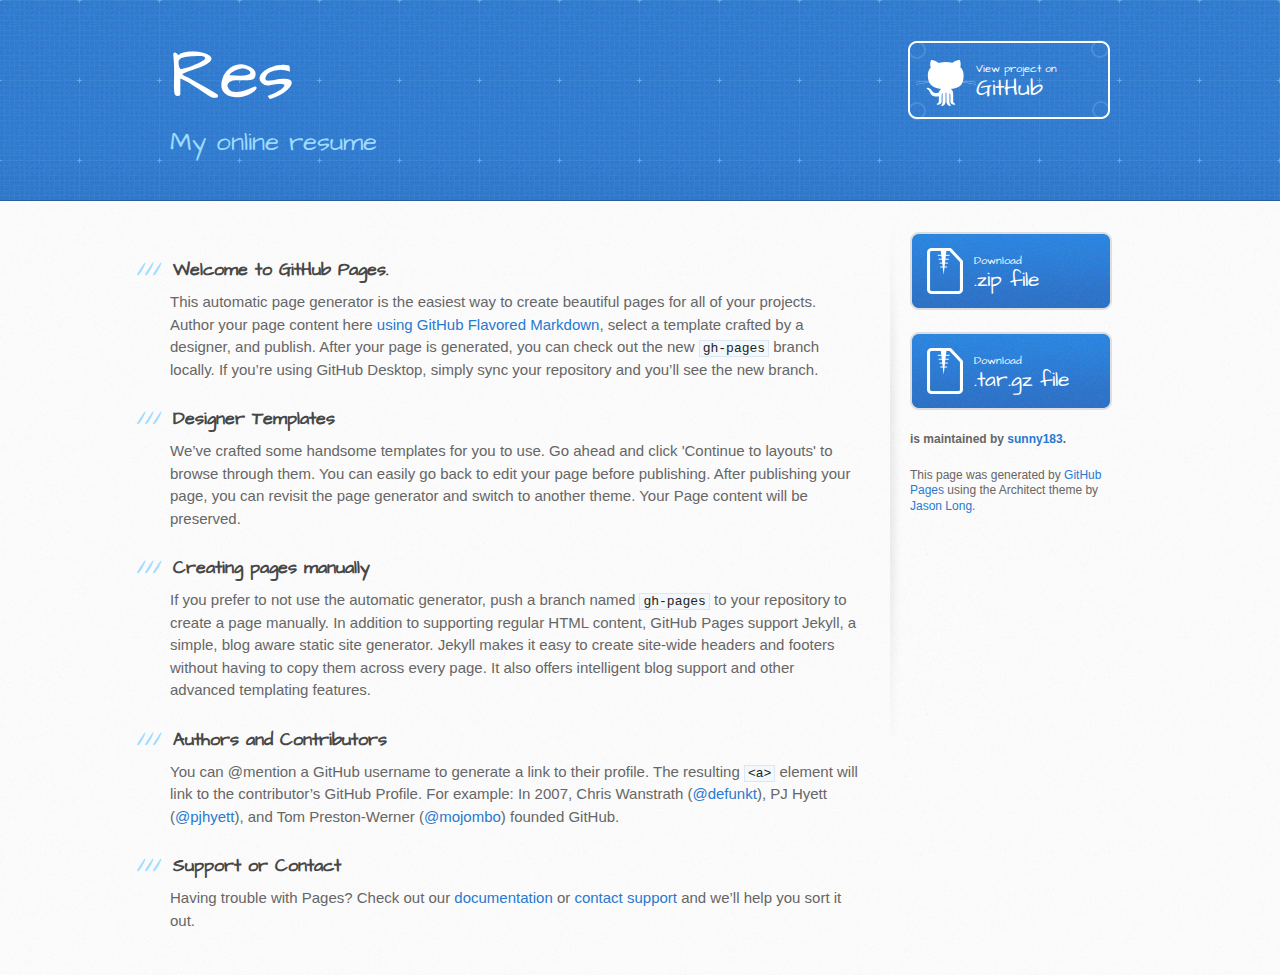
<file: index.html>
<!DOCTYPE html>
<html>
  <head>
    <meta charset='utf-8'>
    <meta http-equiv="X-UA-Compatible" content="chrome=1">
    <meta name="viewport" content="width=device-width, initial-scale=1, maximum-scale=1">
    <link href='https://fonts.googleapis.com/css?family=Architects+Daughter' rel='stylesheet' type='text/css'>
    <link rel="stylesheet" type="text/css" href="stylesheets/stylesheet.css" media="screen">
    <link rel="stylesheet" type="text/css" href="stylesheets/github-light.css" media="screen">
    <link rel="stylesheet" type="text/css" href="stylesheets/print.css" media="print">

    <!--[if lt IE 9]>
    <script src="//html5shiv.googlecode.com/svn/trunk/html5.js"></script>
    <![endif]-->

    <title>Res by sunny183</title>
  </head>

  <body>
    <header>
      <div class="inner">
        <h1>Res</h1>
        <h2>My online resume</h2>
        <a href="https://github.com/sunny183/res" class="button"><small>View project on</small> GitHub</a>
      </div>
    </header>

    <div id="content-wrapper">
      <div class="inner clearfix">
        <section id="main-content">
          <h3>
<a id="welcome-to-github-pages" class="anchor" href="#welcome-to-github-pages" aria-hidden="true"><span aria-hidden="true" class="octicon octicon-link"></span></a>Welcome to GitHub Pages.</h3>

<p>This automatic page generator is the easiest way to create beautiful pages for all of your projects. Author your page content here <a href="https://guides.github.com/features/mastering-markdown/">using GitHub Flavored Markdown</a>, select a template crafted by a designer, and publish. After your page is generated, you can check out the new <code>gh-pages</code> branch locally. If you’re using GitHub Desktop, simply sync your repository and you’ll see the new branch.</p>

<h3>
<a id="designer-templates" class="anchor" href="#designer-templates" aria-hidden="true"><span aria-hidden="true" class="octicon octicon-link"></span></a>Designer Templates</h3>

<p>We’ve crafted some handsome templates for you to use. Go ahead and click 'Continue to layouts' to browse through them. You can easily go back to edit your page before publishing. After publishing your page, you can revisit the page generator and switch to another theme. Your Page content will be preserved.</p>

<h3>
<a id="creating-pages-manually" class="anchor" href="#creating-pages-manually" aria-hidden="true"><span aria-hidden="true" class="octicon octicon-link"></span></a>Creating pages manually</h3>

<p>If you prefer to not use the automatic generator, push a branch named <code>gh-pages</code> to your repository to create a page manually. In addition to supporting regular HTML content, GitHub Pages support Jekyll, a simple, blog aware static site generator. Jekyll makes it easy to create site-wide headers and footers without having to copy them across every page. It also offers intelligent blog support and other advanced templating features.</p>

<h3>
<a id="authors-and-contributors" class="anchor" href="#authors-and-contributors" aria-hidden="true"><span aria-hidden="true" class="octicon octicon-link"></span></a>Authors and Contributors</h3>

<p>You can @mention a GitHub username to generate a link to their profile. The resulting <code>&lt;a&gt;</code> element will link to the contributor’s GitHub Profile. For example: In 2007, Chris Wanstrath (<a href="https://github.com/defunkt" class="user-mention">@defunkt</a>), PJ Hyett (<a href="https://github.com/pjhyett" class="user-mention">@pjhyett</a>), and Tom Preston-Werner (<a href="https://github.com/mojombo" class="user-mention">@mojombo</a>) founded GitHub.</p>

<h3>
<a id="support-or-contact" class="anchor" href="#support-or-contact" aria-hidden="true"><span aria-hidden="true" class="octicon octicon-link"></span></a>Support or Contact</h3>

<p>Having trouble with Pages? Check out our <a href="https://help.github.com/pages">documentation</a> or <a href="https://github.com/contact">contact support</a> and we’ll help you sort it out.</p>
        </section>

        <aside id="sidebar">
          <a href="https://github.com/sunny183/res/zipball/master" class="button">
            <small>Download</small>
            .zip file
          </a>
          <a href="https://github.com/sunny183/res/tarball/master" class="button">
            <small>Download</small>
            .tar.gz file
          </a>

          <p class="repo-owner"><a href="https://github.com/sunny183/res"></a> is maintained by <a href="https://github.com/sunny183">sunny183</a>.</p>

          <p>This page was generated by <a href="https://pages.github.com">GitHub Pages</a> using the Architect theme by <a href="https://twitter.com/jasonlong">Jason Long</a>.</p>
        </aside>
      </div>
    </div>

  
  </body>
</html>
</file>
<file: stylesheets/github-light.css>
/*
The MIT License (MIT)

Copyright (c) 2016 GitHub, Inc.

Permission is hereby granted, free of charge, to any person obtaining a copy
of this software and associated documentation files (the "Software"), to deal
in the Software without restriction, including without limitation the rights
to use, copy, modify, merge, publish, distribute, sublicense, and/or sell
copies of the Software, and to permit persons to whom the Software is
furnished to do so, subject to the following conditions:

The above copyright notice and this permission notice shall be included in all
copies or substantial portions of the Software.

THE SOFTWARE IS PROVIDED "AS IS", WITHOUT WARRANTY OF ANY KIND, EXPRESS OR
IMPLIED, INCLUDING BUT NOT LIMITED TO THE WARRANTIES OF MERCHANTABILITY,
FITNESS FOR A PARTICULAR PURPOSE AND NONINFRINGEMENT. IN NO EVENT SHALL THE
AUTHORS OR COPYRIGHT HOLDERS BE LIABLE FOR ANY CLAIM, DAMAGES OR OTHER
LIABILITY, WHETHER IN AN ACTION OF CONTRACT, TORT OR OTHERWISE, ARISING FROM,
OUT OF OR IN CONNECTION WITH THE SOFTWARE OR THE USE OR OTHER DEALINGS IN THE
SOFTWARE.

*/

.pl-c /* comment */ {
  color: #969896;
}

.pl-c1 /* constant, variable.other.constant, support, meta.property-name, support.constant, support.variable, meta.module-reference, markup.raw, meta.diff.header */,
.pl-s .pl-v /* string variable */ {
  color: #0086b3;
}

.pl-e /* entity */,
.pl-en /* entity.name */ {
  color: #795da3;
}

.pl-smi /* variable.parameter.function, storage.modifier.package, storage.modifier.import, storage.type.java, variable.other */,
.pl-s .pl-s1 /* string source */ {
  color: #333;
}

.pl-ent /* entity.name.tag */ {
  color: #63a35c;
}

.pl-k /* keyword, storage, storage.type */ {
  color: #a71d5d;
}

.pl-s /* string */,
.pl-pds /* punctuation.definition.string, string.regexp.character-class */,
.pl-s .pl-pse .pl-s1 /* string punctuation.section.embedded source */,
.pl-sr /* string.regexp */,
.pl-sr .pl-cce /* string.regexp constant.character.escape */,
.pl-sr .pl-sre /* string.regexp source.ruby.embedded */,
.pl-sr .pl-sra /* string.regexp string.regexp.arbitrary-repitition */ {
  color: #183691;
}

.pl-v /* variable */ {
  color: #ed6a43;
}

.pl-id /* invalid.deprecated */ {
  color: #b52a1d;
}

.pl-ii /* invalid.illegal */ {
  color: #f8f8f8;
  background-color: #b52a1d;
}

.pl-sr .pl-cce /* string.regexp constant.character.escape */ {
  font-weight: bold;
  color: #63a35c;
}

.pl-ml /* markup.list */ {
  color: #693a17;
}

.pl-mh /* markup.heading */,
.pl-mh .pl-en /* markup.heading entity.name */,
.pl-ms /* meta.separator */ {
  font-weight: bold;
  color: #1d3e81;
}

.pl-mq /* markup.quote */ {
  color: #008080;
}

.pl-mi /* markup.italic */ {
  font-style: italic;
  color: #333;
}

.pl-mb /* markup.bold */ {
  font-weight: bold;
  color: #333;
}

.pl-md /* markup.deleted, meta.diff.header.from-file */ {
  color: #bd2c00;
  background-color: #ffecec;
}

.pl-mi1 /* markup.inserted, meta.diff.header.to-file */ {
  color: #55a532;
  background-color: #eaffea;
}

.pl-mdr /* meta.diff.range */ {
  font-weight: bold;
  color: #795da3;
}

.pl-mo /* meta.output */ {
  color: #1d3e81;
}
</file>
<file: stylesheets/print.css>
html, body, div, span, applet, object, iframe,
h1, h2, h3, h4, h5, h6, p, blockquote, pre,
a, abbr, acronym, address, big, cite, code,
del, dfn, em, img, ins, kbd, q, s, samp,
small, strike, strong, sub, sup, tt, var,
b, u, i, center,
dl, dt, dd, ol, ul, li,
fieldset, form, label, legend,
table, caption, tbody, tfoot, thead, tr, th, td,
article, aside, canvas, details, embed,
figure, figcaption, footer, header, hgroup,
menu, nav, output, ruby, section, summary,
time, mark, audio, video {
  padding: 0;
  margin: 0;
  font: inherit;
  font-size: 100%;
  vertical-align: baseline;
  border: 0;
}
/* HTML5 display-role reset for older browsers */
article, aside, details, figcaption, figure,
footer, header, hgroup, menu, nav, section {
  display: block;
}
body {
  line-height: 1;
}
ol, ul {
  list-style: none;
}
blockquote, q {
  quotes: none;
}
blockquote:before, blockquote:after,
q:before, q:after {
  content: '';
  content: none;
}
table {
  border-spacing: 0;
  border-collapse: collapse;
}
body {
  font-family: 'Helvetica Neue', Helvetica, Arial, serif;
  font-size: 13px;
  line-height: 1.5;
  color: #000;
}

a {
  font-weight: bold;
  color: #d5000d;
}

header {
  padding-top: 35px;
  padding-bottom: 10px;
}

header h1 {
  font-size: 48px;
  font-weight: bold;
  line-height: 1.2;
  color: #303030;
  letter-spacing: -1px;
}

header h2 {
  font-size: 24px;
  font-weight: normal;
  line-height: 1.3;
  color: #aaa;
  letter-spacing: -1px;
}
#downloads {
  display: none;
}
#main_content {
  padding-top: 20px;
}

code, pre {
  margin-bottom: 30px;
  font-family: Monaco, "Bitstream Vera Sans Mono", "Lucida Console", Terminal;
  font-size: 12px;
  color: #222;
}

code {
  padding: 0 3px;
}

pre {
  padding: 20px;
  overflow: auto;
  border: solid 1px #ddd;
}
pre code {
  padding: 0;
}

ul, ol, dl {
  margin-bottom: 20px;
}


/* COMMON STYLES */

table {
  width: 100%;
  border: 1px solid #ebebeb;
}

th {
  font-weight: 500;
}

td {
  font-weight: 300;
  text-align: center;
  border: 1px solid #ebebeb;
}

form {
  padding: 20px;
  background: #f2f2f2;

}


/* GENERAL ELEMENT TYPE STYLES */

h1 {
  font-size: 2.8em;
}

h2 {
  margin-bottom: 8px;
  font-size: 22px;
  font-weight: bold;
  color: #303030;
}

h3 {
  margin-bottom: 8px;
  font-size: 18px;
  font-weight: bold;
  color: #d5000d;
}

h4 {
  font-size: 16px;
  font-weight: bold;
  color: #303030;
}

h5 {
  font-size: 1em;
  color: #303030;
}

h6 {
  font-size: .8em;
  color: #303030;
}

p {
  margin-bottom: 20px;
  font-weight: 300;
}

a {
  text-decoration: none;
}

p a {
  font-weight: 400;
}

blockquote {
  padding: 0 0 0 30px;
  margin-bottom: 20px;
  font-size: 1.6em;
  border-left: 10px solid #e9e9e9;
}

ul li {
  padding-left: 20px;
  list-style-position: inside;
  list-style: disc;
}

ol li {
  padding-left: 3px;
  list-style-position: inside;
  list-style: decimal;
}

dl dd {
  font-style: italic;
  font-weight: 100;
}

footer {
  padding-top: 20px;
  padding-bottom: 30px;
  margin-top: 40px;
  font-size: 13px;
  color: #aaa;
}

footer a {
  color: #666;
}

/* MISC */
.clearfix:after {
  display: block;
  height: 0;
  clear: both;
  visibility: hidden;
  content: '.';
}

.clearfix {display: inline-block;}
* html .clearfix {height: 1%;}
.clearfix {display: block;}
</file>
<file: stylesheets/stylesheet.css>
/*! normalize.css v3.0.2 | MIT License | git.io/normalize */

/**
 * 1. Set default font family to sans-serif.
 * 2. Prevent iOS text size adjust after orientation change, without disabling
 *    user zoom.
 */

html {
  font-family: sans-serif; /* 1 */
  -webkit-text-size-adjust: 100%; /* 2 */
  -ms-text-size-adjust: 100%; /* 2 */
}

/**
 * Remove default margin.
 */

body {
  margin: 0;
}

/* HTML5 display definitions
   ========================================================================== */

/**
 * Correct `block` display not defined for any HTML5 element in IE 8/9.
 * Correct `block` display not defined for `details` or `summary` in IE 10/11
 * and Firefox.
 * Correct `block` display not defined for `main` in IE 11.
 */

article,
aside,
details,
figcaption,
figure,
footer,
header,
hgroup,
main,
menu,
nav,
section,
summary {
  display: block;
}

/**
 * 1. Correct `inline-block` display not defined in IE 8/9.
 * 2. Normalize vertical alignment of `progress` in Chrome, Firefox, and Opera.
 */

audio,
canvas,
progress,
video {
  display: inline-block; /* 1 */
  vertical-align: baseline; /* 2 */
}

/**
 * Prevent modern browsers from displaying `audio` without controls.
 * Remove excess height in iOS 5 devices.
 */

audio:not([controls]) {
  display: none;
  height: 0;
}

/**
 * Address `[hidden]` styling not present in IE 8/9/10.
 * Hide the `template` element in IE 8/9/11, Safari, and Firefox < 22.
 */

[hidden],
template {
  display: none;
}

/* Links
   ========================================================================== */

/**
 * Remove the gray background color from active links in IE 10.
 */

a {
  background-color: transparent;
}

/**
 * Improve readability when focused and also mouse hovered in all browsers.
 */

a:active,
a:hover {
  outline: 0;
}

/* Text-level semantics
   ========================================================================== */

/**
 * Address styling not present in IE 8/9/10/11, Safari, and Chrome.
 */

abbr[title] {
  border-bottom: 1px dotted;
}

/**
 * Address style set to `bolder` in Firefox 4+, Safari, and Chrome.
 */

b,
strong {
  font-weight: bold;
}

/**
 * Address styling not present in Safari and Chrome.
 */

dfn {
  font-style: italic;
}

/**
 * Address variable `h1` font-size and margin within `section` and `article`
 * contexts in Firefox 4+, Safari, and Chrome.
 */

h1 {
  margin: 0.67em 0;
  font-size: 2em;
}

/**
 * Address styling not present in IE 8/9.
 */

mark {
  color: #000;
  background: #ff0;
}

/**
 * Address inconsistent and variable font size in all browsers.
 */

small {
  font-size: 80%;
}

/**
 * Prevent `sub` and `sup` affecting `line-height` in all browsers.
 */

sub,
sup {
  position: relative;
  font-size: 75%;
  line-height: 0;
  vertical-align: baseline;
}

sup {
  top: -0.5em;
}

sub {
  bottom: -0.25em;
}

/* Embedded content
   ========================================================================== */

/**
 * Remove border when inside `a` element in IE 8/9/10.
 */

img {
  border: 0;
}

/**
 * Correct overflow not hidden in IE 9/10/11.
 */

svg:not(:root) {
  overflow: hidden;
}

/* Grouping content
   ========================================================================== */

/**
 * Address margin not present in IE 8/9 and Safari.
 */

figure {
  margin: 1em 40px;
}

/**
 * Address differences between Firefox and other browsers.
 */

hr {
  height: 0;
  -moz-box-sizing: content-box;
  box-sizing: content-box;
}

/**
 * Contain overflow in all browsers.
 */

pre {
  overflow: auto;
}

/**
 * Address odd `em`-unit font size rendering in all browsers.
 */

code,
kbd,
pre,
samp {
  font-family: monospace, monospace;
  font-size: 1em;
}

/* Forms
   ========================================================================== */

/**
 * Known limitation: by default, Chrome and Safari on OS X allow very limited
 * styling of `select`, unless a `border` property is set.
 */

/**
 * 1. Correct color not being inherited.
 *    Known issue: affects color of disabled elements.
 * 2. Correct font properties not being inherited.
 * 3. Address margins set differently in Firefox 4+, Safari, and Chrome.
 */

button,
input,
optgroup,
select,
textarea {
  margin: 0; /* 3 */
  font: inherit; /* 2 */
  color: inherit; /* 1 */
}

/**
 * Address `overflow` set to `hidden` in IE 8/9/10/11.
 */

button {
  overflow: visible;
}

/**
 * Address inconsistent `text-transform` inheritance for `button` and `select`.
 * All other form control elements do not inherit `text-transform` values.
 * Correct `button` style inheritance in Firefox, IE 8/9/10/11, and Opera.
 * Correct `select` style inheritance in Firefox.
 */

button,
select {
  text-transform: none;
}

/**
 * 1. Avoid the WebKit bug in Android 4.0.* where (2) destroys native `audio`
 *    and `video` controls.
 * 2. Correct inability to style clickable `input` types in iOS.
 * 3. Improve usability and consistency of cursor style between image-type
 *    `input` and others.
 */

button,
html input[type="button"], /* 1 */
input[type="reset"],
input[type="submit"] {
  -webkit-appearance: button; /* 2 */
  cursor: pointer; /* 3 */
}

/**
 * Re-set default cursor for disabled elements.
 */

button[disabled],
html input[disabled] {
  cursor: default;
}

/**
 * Remove inner padding and border in Firefox 4+.
 */

button::-moz-focus-inner,
input::-moz-focus-inner {
  padding: 0;
  border: 0;
}

/**
 * Address Firefox 4+ setting `line-height` on `input` using `!important` in
 * the UA stylesheet.
 */

input {
  line-height: normal;
}

/**
 * It's recommended that you don't attempt to style these elements.
 * Firefox's implementation doesn't respect box-sizing, padding, or width.
 *
 * 1. Address box sizing set to `content-box` in IE 8/9/10.
 * 2. Remove excess padding in IE 8/9/10.
 */

input[type="checkbox"],
input[type="radio"] {
  box-sizing: border-box; /* 1 */
  padding: 0; /* 2 */
}

/**
 * Fix the cursor style for Chrome's increment/decrement buttons. For certain
 * `font-size` values of the `input`, it causes the cursor style of the
 * decrement button to change from `default` to `text`.
 */

input[type="number"]::-webkit-inner-spin-button,
input[type="number"]::-webkit-outer-spin-button {
  height: auto;
}

/**
 * 1. Address `appearance` set to `searchfield` in Safari and Chrome.
 * 2. Address `box-sizing` set to `border-box` in Safari and Chrome
 *    (include `-moz` to future-proof).
 */

input[type="search"] {
  -webkit-box-sizing: content-box; /* 2 */
  -moz-box-sizing: content-box;
  box-sizing: content-box;
  -webkit-appearance: textfield; /* 1 */
}

/**
 * Remove inner padding and search cancel button in Safari and Chrome on OS X.
 * Safari (but not Chrome) clips the cancel button when the search input has
 * padding (and `textfield` appearance).
 */

input[type="search"]::-webkit-search-cancel-button,
input[type="search"]::-webkit-search-decoration {
  -webkit-appearance: none;
}

/**
 * Define consistent border, margin, and padding.
 */

fieldset {
  padding: 0.35em 0.625em 0.75em;
  margin: 0 2px;
  border: 1px solid #c0c0c0;
}

/**
 * 1. Correct `color` not being inherited in IE 8/9/10/11.
 * 2. Remove padding so people aren't caught out if they zero out fieldsets.
 */

legend {
  padding: 0; /* 2 */
  border: 0; /* 1 */
}

/**
 * Remove default vertical scrollbar in IE 8/9/10/11.
 */

textarea {
  overflow: auto;
}

/**
 * Don't inherit the `font-weight` (applied by a rule above).
 * NOTE: the default cannot safely be changed in Chrome and Safari on OS X.
 */

optgroup {
  font-weight: bold;
}

/* Tables
   ========================================================================== */

/**
 * Remove most spacing between table cells.
 */

table {
  border-spacing: 0;
  border-collapse: collapse;
}

td,
th {
  padding: 0;
}

/* LAYOUT STYLES */
body {
  font-family: 'Helvetica Neue', Helvetica, Arial, serif;
  font-size: 15px;
  font-weight: 400;
  line-height: 1.5;
  color: #666;
  background: #fafafa url(../images/body-bg.jpg) 0 0 repeat;
}

p {
  margin-top: 0;
}

a {
  color: #2879d0;
}
a:hover {
  color: #2268b2;
}

header {
  padding-top: 40px;
  padding-bottom: 40px;
  font-family: 'Architects Daughter', 'Helvetica Neue', Helvetica, Arial, serif;
  background: #2e7bcf url(../images/header-bg.jpg) 0 0 repeat-x;
  border-bottom: solid 1px #275da1;
}

header h1 {
  width: 540px;
  margin-top: 0;
  margin-bottom: 0.2em;
  font-size: 72px;
  font-weight: normal;
  line-height: 1;
  color: #fff;
  letter-spacing: -1px;
}

header h2 {
  width: 540px;
  margin-top: 0;
  margin-bottom: 0;
  font-size: 26px;
  font-weight: normal;
  line-height: 1.3;
  color: #9ddcff;
  letter-spacing: 0;
}

.inner {
  position: relative;
  width: 940px;
  margin: 0 auto;
}

#content-wrapper {
  padding-top: 30px;
  border-top: solid 1px #fff;
}

#main-content {
  float: left;
  width: 690px;
}

#main-content img {
  max-width: 100%;
}

aside#sidebar {
  float: right;
  width: 200px;
  min-height: 504px;
  padding-left: 20px;
  font-size: 12px;
  line-height: 1.3;
  background: transparent url(../images/sidebar-bg.jpg) 0 0 no-repeat;
}

aside#sidebar p.repo-owner,
aside#sidebar p.repo-owner a {
  font-weight: bold;
}

#downloads {
  margin-bottom: 40px;
}

a.button {
  width: 134px;
  height: 58px;
  padding-top: 22px;
  padding-left: 68px;
  font-family: 'Architects Daughter', 'Helvetica Neue', Helvetica, Arial, serif;
  font-size: 23px;
  line-height: 1.2;
  color: #fff;
}
a.button small {
  display: block;
  font-size: 11px;
}
header a.button {
  position: absolute;
  top: 0;
  right: 0;
  background: transparent url(../images/github-button.png) 0 0 no-repeat;
}
aside a.button {
  display: block;
  width: 138px;
  padding-left: 64px;
  margin-bottom: 20px;
  font-size: 21px;
  background: transparent url(../images/download-button.png) 0 0 no-repeat;
}

code, pre {
  margin-bottom: 30px;
  font-family: Monaco, "Bitstream Vera Sans Mono", "Lucida Console", Terminal, monospace;
  font-size: 13px;
  color: #222;
}

code {
  padding: 0 3px;
  background-color: #f2f8fc;
  border: solid 1px #dbe7f3;
}

pre {
  padding: 20px;
  overflow: auto;
  text-shadow: none;
  background: #fff;
  border: solid 1px #f2f2f2;
}
pre code {
  padding: 0;
  color: #2879d0;
  background-color: #fff;
  border: none;
}

ul, ol, dl {
  margin-bottom: 20px;
}


/* COMMON STYLES */

hr {
  height: 0;
  margin-top: 1em;
  margin-bottom: 1em;
  border: 0;
  border-top: solid 1px #ddd;
}

table {
  width: 100%;
  border: 1px solid #ebebeb;
}

th {
  font-weight: 500;
}

td {
  font-weight: 300;
  text-align: center;
  border: 1px solid #ebebeb;
}

form {
  padding: 20px;
  background: #f2f2f2;

}


/* GENERAL ELEMENT TYPE STYLES */

#main-content h1 {
  margin-top: 0;
  margin-bottom: 0;
  font-family: 'Architects Daughter', 'Helvetica Neue', Helvetica, Arial, serif;
  font-size: 2.8em;
  font-weight: normal;
  color: #474747;
  text-indent: 6px;
  letter-spacing: -1px;
}

#main-content h1:before {
  padding-right: 0.3em;
  margin-left: -0.9em;
  color: #9ddcff;
  content: "/";
}

#main-content h2 {
  margin-bottom: 8px;
  font-family: 'Architects Daughter', 'Helvetica Neue', Helvetica, Arial, serif;
  font-size: 22px;
  font-weight: bold;
  color: #474747;
  text-indent: 4px;
}
#main-content h2:before {
  padding-right: 0.3em;
  margin-left: -1.5em;
  content: "//";
  color: #9ddcff;
}

#main-content h3 {
  margin-top: 24px;
  margin-bottom: 8px;
  font-family: 'Architects Daughter', 'Helvetica Neue', Helvetica, Arial, serif;
  font-size: 18px;
  font-weight: bold;
  color: #474747;
  text-indent: 3px;
}

#main-content h3:before {
  padding-right: 0.3em;
  margin-left: -2em;
  content: "///";
  color: #9ddcff;
}

#main-content h4 {
  margin-bottom: 8px;
  font-family: 'Architects Daughter', 'Helvetica Neue', Helvetica, Arial, serif;
  font-size: 15px;
  font-weight: bold;
  color: #474747;
  text-indent: 3px;
}

h4:before {
  padding-right: 0.3em;
  margin-left: -2.8em;
  content: "////";
  color: #9ddcff;
}

#main-content h5 {
  margin-bottom: 8px;
  font-family: 'Architects Daughter', 'Helvetica Neue', Helvetica, Arial, serif;
  font-size: 14px;
  color: #474747;
  text-indent: 3px;
}
h5:before {
  padding-right: 0.3em;
  margin-left: -3.2em;
  content: "/////";
  color: #9ddcff;
}

#main-content h6 {
  margin-bottom: 8px;
  font-family: 'Architects Daughter', 'Helvetica Neue', Helvetica, Arial, serif;
  font-size: .8em;
  color: #474747;
  text-indent: 3px;
}
h6:before {
  padding-right: 0.3em;
  margin-left: -3.7em;
  content: "//////";
  color: #9ddcff;
}

p {
  margin-bottom: 20px;
}

a {
  text-decoration: none;
}

p a {
  font-weight: 400;
}

blockquote {
  padding: 0 0 0 30px;
  margin-bottom: 20px;
  font-size: 1.6em;
  border-left: 10px solid #e9e9e9;
}

ul {
  list-style-position: inside;
  list-style: disc;
  padding-left: 20px;
}

ol {
  list-style-position: inside;
  list-style: decimal;
  padding-left: 3px;
}

dl dd {
  font-style: italic;
  font-weight: 100;
}

footer {
  padding-top: 20px;
  padding-bottom: 30px;
  margin-top: 40px;
  font-size: 13px;
  color: #aaa;
  background: transparent url('../images/hr.png') 0 0 no-repeat;
}

footer a {
  color: #666;
}
footer a:hover {
  color: #444;
}

/* MISC */
.clearfix:after {
  display: block;
  height: 0;
  clear: both;
  visibility: hidden;
  content: '.';
}

.clearfix {display: inline-block;}
* html .clearfix {height: 1%;}
.clearfix {display: block;}

/* #Media Queries
================================================== */

/* Smaller than standard 960 (devices and browsers) */
@media only screen and (max-width: 959px) { }

/* Tablet Portrait size to standard 960 (devices and browsers) */
@media only screen and (min-width: 768px) and (max-width: 959px) {
  .inner {
    width: 740px;
  }
  header h1, header h2 {
    width: 340px;
  }
  header h1 {
    font-size: 60px;
  }
  header h2 {
    font-size: 30px;
  }
  #main-content {
    width: 490px;
  }
  #main-content h1:before,
  #main-content h2:before,
  #main-content h3:before,
  #main-content h4:before,
  #main-content h5:before,
  #main-content h6:before {
    padding-right: 0;
    margin-left: 0;
    content: none;
  }
}

/* All Mobile Sizes (devices and browser) */
@media only screen and (max-width: 767px) {
  .inner {
    width: 93%;
  }
  header {
    padding: 20px 0;
  }
  header .inner {
    position: relative;
  }
  header h1, header h2 {
    width: 100%;
  }
  header h1 {
    font-size: 48px;
  }
  header h2 {
    font-size: 24px;
  }
  header a.button {
    position: relative;
    display: inline-block;
    width: auto;
    height: auto;
    padding: 5px 10px;
    margin-top: 15px;
    font-size: 13px;
    line-height: 1;
    color: #2879d0;
    text-align: center;
    background-color: #9ddcff;
    background-image: none;
    border-radius: 5px;
    -moz-border-radius: 5px;
    -webkit-border-radius: 5px;
  }
  header a.button small {
    display: inline;
    font-size: 13px;
  }
  #main-content,
  aside#sidebar {
    float: none;
    width: 100% ! important;
  }
  aside#sidebar {
    min-height: 0;
    padding: 20px 0;
    margin-top: 20px;
    background-image: none;
    border-top: solid 1px #ddd;
  }
  aside#sidebar a.button {
    display: none;
  }
  #main-content h1:before,
  #main-content h2:before,
  #main-content h3:before,
  #main-content h4:before,
  #main-content h5:before,
  #main-content h6:before {
    padding-right: 0;
    margin-left: 0;
    content: none;
  }
}

/* Mobile Landscape Size to Tablet Portrait (devices and browsers) */
@media only screen and (min-width: 480px) and (max-width: 767px) { }

/* Mobile Portrait Size to Mobile Landscape Size (devices and browsers) */
@media only screen and (max-width: 479px) { }
</file>
